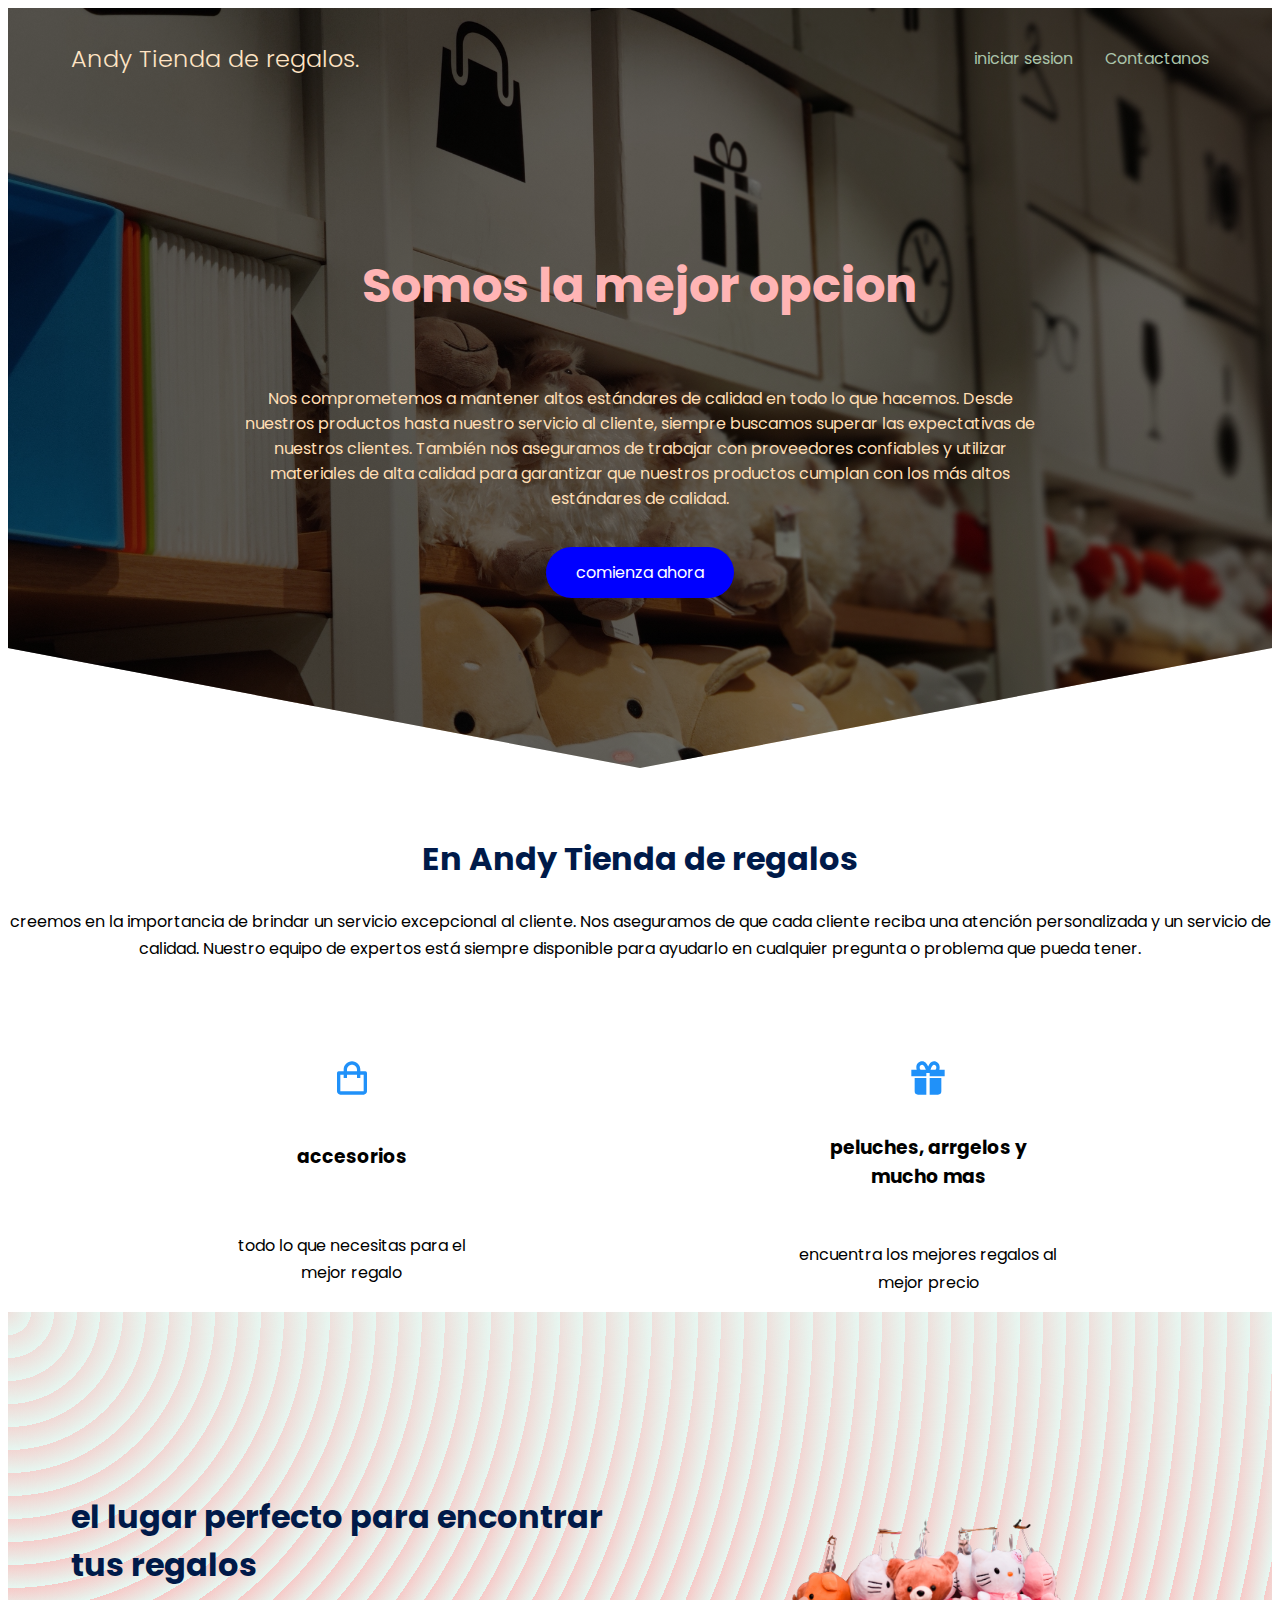
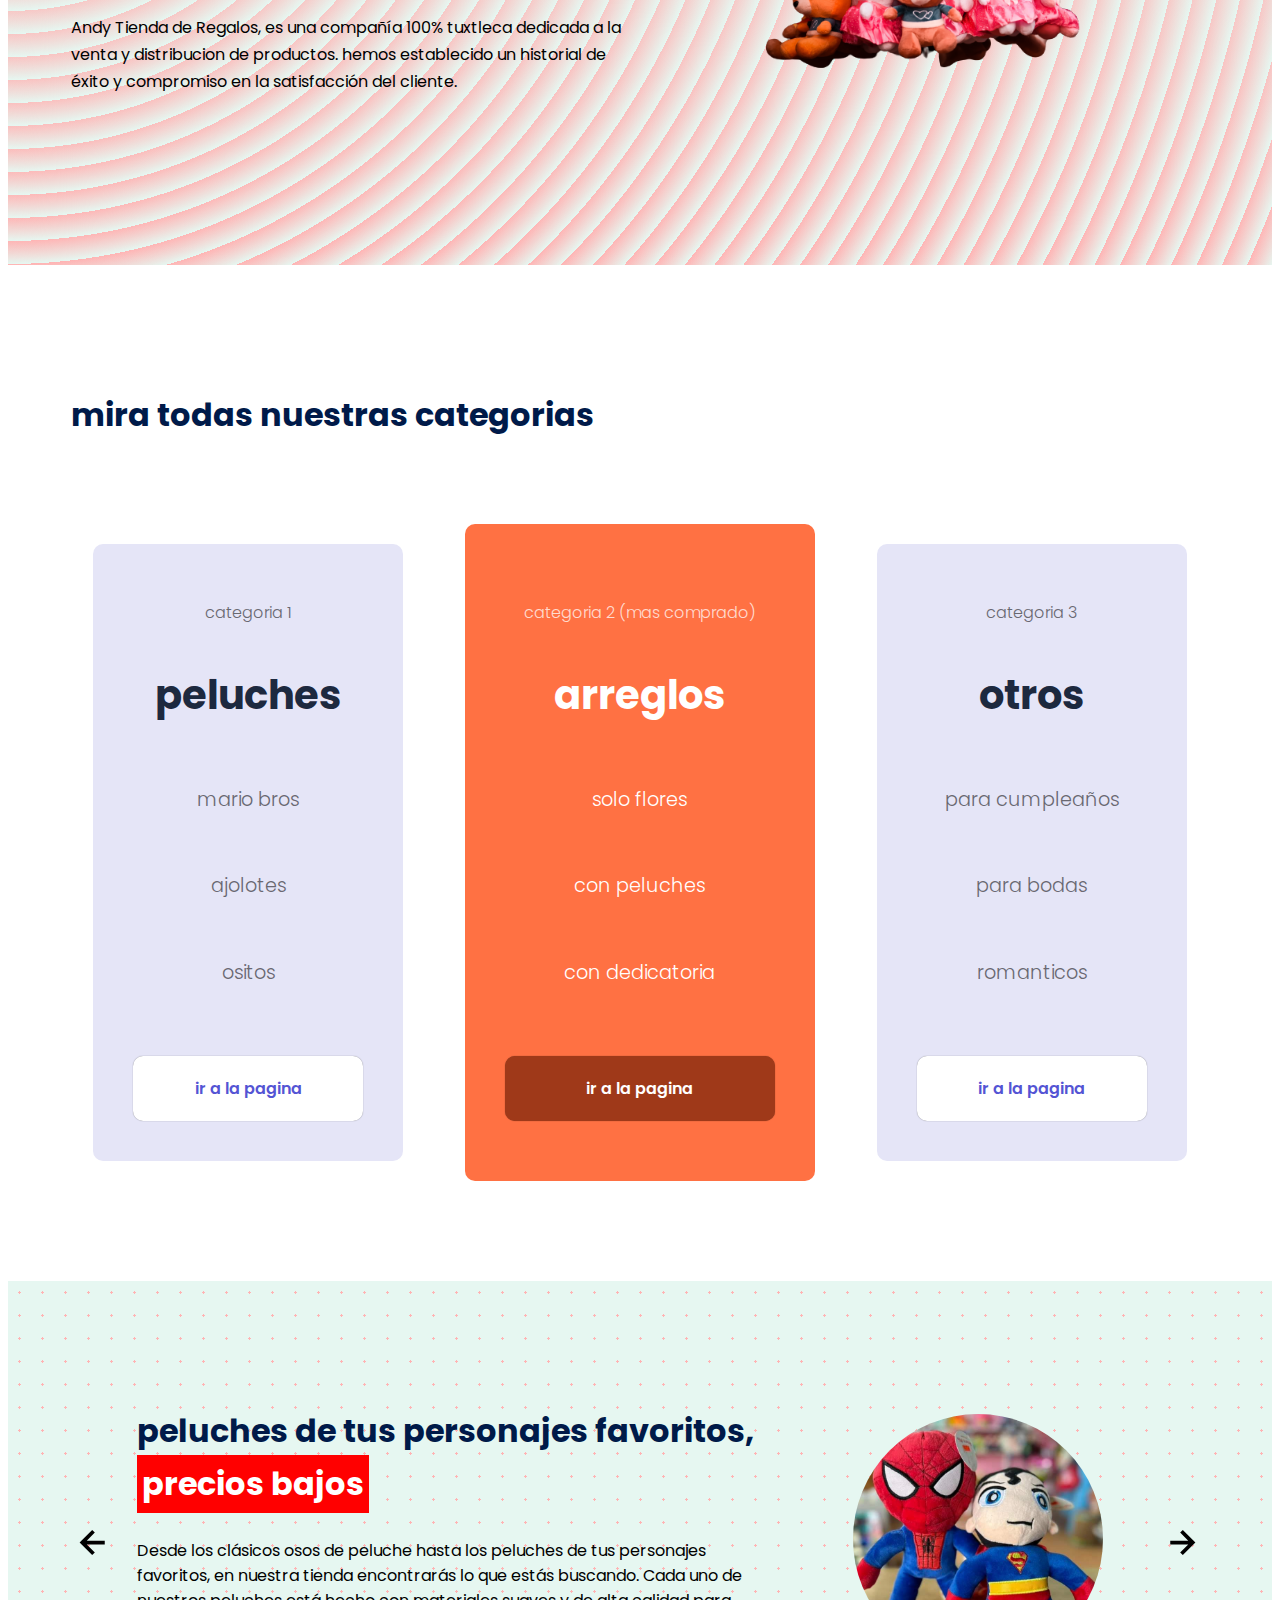
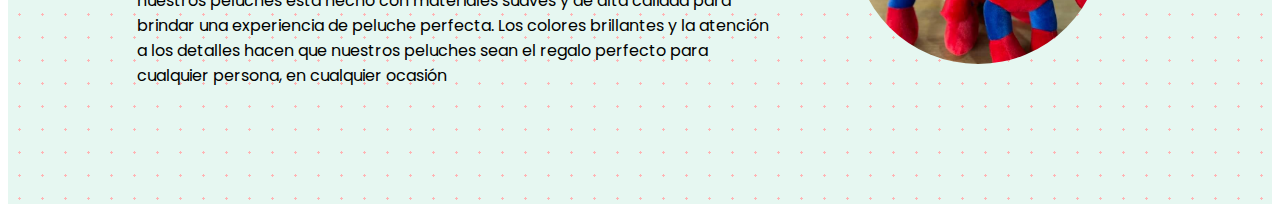
<file: index.html>
<!DOCTYPE html>
<html lang="es">
<head>
    <meta charset="UTF-8">
    <meta http-equiv="X-UA-Compatible" content="IE=edge">
    <meta name="viewport" content="width=device-width, initial-scale=1.0">
    <title>Andy Tienda de regalos</title>
    <link rel="shortcut icon" href="./imagenes/logo.png" type="image/x-icon">
    <link rel="" href="./css/normalize.css">
    <link rel="stylesheet" href="./css/estilos.css">
    <link rel="stylesheet" href="./inicio.html">
</head>
<body>
    <header class="hero">
        <nav class="nav container">
            <div class="nav__logo">
                <h2 class="nav__title">Andy Tienda de regalos.</h2>
            </div>
            <ul class="nav__link nav__link--menu">
                <li class="nav__items">
                    <a href="login.html" class="nav__links">iniciar sesion</a>
                 </li>
                 <li class="nav__items">
                    <a href="https://www.facebook.com/andytiendaregalos" class="nav__links">Contactanos</a>
                 </li>

                 <img src="./imagenes/close.svg" alt="" class="nav__close">
            </ul>
            <div class="nav__menu">
                <img src="./imagenes/menu.svg" alt="" class="nav__img">
            </div>
        </nav>
        <seletion class="hero__container container">
            <h1 class="hero__title">Somos la mejor opcion</h1>
            <p class="hero__paragraph">Nos comprometemos a mantener altos estándares de calidad en todo lo que hacemos. Desde nuestros productos hasta nuestro servicio al cliente, siempre buscamos superar las expectativas de nuestros clientes. También nos aseguramos de trabajar con proveedores confiables y utilizar materiales de alta calidad para garantizar que nuestros productos cumplan con los más altos estándares de calidad.</p>
            <a href="./login.html" class="cta">comienza ahora</a>
        </seletion>
    </header>

    <main>
        <selection class="container about">
            <h2 class="subtitle">En Andy Tienda de regalos </h2>
            <p class="about__paragraph">creemos en la importancia de brindar un servicio excepcional al cliente. Nos aseguramos de que cada cliente reciba una atención personalizada y un servicio de calidad. Nuestro equipo de expertos está siempre disponible para ayudarlo en cualquier pregunta o problema que pueda tener.</p>

            <div class="about__main">
                <articule class="about__icons">
                    <img src="./imagenes/shop.svg" class="about__icon">
                    <h3 class="about__title">accesorios</h3>
                    <p class="about__paragraph">
                        todo lo que necesitas para el mejor regalo
                    </p>
                </articule>
                <articule class="about__icons">
                    <img src="./imagenes/regalo.svg" class="about__icon">
                    <h3 class="about__title">peluches, arrgelos y mucho mas</h3>
                    <p class="about__paragraph">
                        encuentra los mejores regalos al mejor precio
                    </p>
                </articule>
                
                </articule>
            </div>
        </selection>
        <section class="knowledge">
            <div class="knowledge__container container">
                <div class="knowledge__texts">
                    <h2 class="subtitle">el lugar perfecto para encontrar tus regalos</h2>
                    <p class="knowledge_paragraph"> Andy Tienda de Regalos, es una compañía 100% tuxtleca dedicada a la venta y distribucion de productos. hemos establecido un historial de éxito y compromiso en la satisfacción del cliente.</p>
        
                </div>
                <figure class="knowledge__picture">
                    <img src="./imagenes/peluches-removebg-preview.png" class="knowledge__img">
                </figure>
            </div>
        </section>

        <section class="prince container">
            <h2 class="subtitle">mira todas nuestras categorias</h2>
            <div class="price__table">
                <div class="price__element">
                    <p class="price__name">categoria 1</p>
                    <h3 class="price__price">peluches</h3>

                    <div class="price__items">
                        <p class="price__features">mario bros</p>
                        <p class="price__features">ajolotes</p>
                        <p class="price__features">ositos</p>
                    </div>

                    <a href="login.html" class="price__cta">ir a la pagina</a>
                </div>

                <div class="price__element price__element--best">
                    <p class="price__name">categoria 2 (mas comprado)</p>
                    <h3 class="price__price">arreglos</h3>

                    <div class="price__items">
                        <p class="price__features">solo flores</p>
                        <p class="price__features">con peluches</p>
                        <p class="price__features">con dedicatoria</p>
                    </div>

                    <a href="login.html" class="price__cta">ir a la pagina</a>
                </div>


                <div class="price__element">
                    <p class="price__name">categoria 3</p>
                    <h3 class="price__price">otros</h3>

                    <div class="price__items">
                        <p class="price__features">para cumpleaños</p>
                        <p class="price__features">para bodas</p>
                        <p class="price__features">romanticos</p>
                    </div>

                    <a href="login.html" class="price__cta">ir a la pagina</a>
                </div>
            </div>
        </section>

        <section class="testimony">
            <div class="testimony__container container">
                 <img src="./imagenes/leftarrow.svg" class="testimony__arrow" id="before">
                 <section class="testimony__body testimony__body--show" data-id="1">
                    <div class="testimony__text">
                        <h2 class="subtitle">peluches de tus personajes favoritos, <span 
                        class="testimony__course">precios bajos</span></h2>
                        <p class="testimony__review">Desde los clásicos osos de peluche hasta los peluches de tus personajes favoritos, en nuestra tienda encontrarás lo que estás buscando. Cada uno de nuestros peluches está hecho con materiales suaves y de alta calidad para brindar una experiencia de peluche perfecta. Los colores brillantes y la atención a los detalles hacen que nuestros peluches sean el regalo perfecto para cualquier persona, en cualquier ocasión</p>
                    </div>
                    <figure class="testimony__picture">
                        <img src="./imagenes/peluche superman.jpeg" class="testimony__img">
                    </figure>
                 </section>

                 <section class="testimony__body testimony__body" data-id="2">
                    <div class="testimony__text">
                        <h2 class="subtitle">arreglos de flores, <span 
                        class="testimony__course">precios bajos</span></h2>
                        <p class="testimony__review">Ya sea que estés buscando un arreglo de flores para tu hogar, para un evento especial o para hacer un regalo a alguien especial, nuestros expertos floristas están aquí para ayudarte en cada paso del camino. Nuestro equipo de expertos en flores tiene la experiencia y la pasión por las flores para crear arreglos personalizados que satisfagan tus necesidades y superen tus expectativas.</p>
                    </div>
                    <figure class="testimony__picture">
                        <img src="./imagenes/arreglo flores.jpeg" class="testimony__img">
                    </figure>
                 </section>

                 <section class="testimony__body testimony__body" data-id="3">
                    <div class="testimony__text">
                        <h2 class="subtitle">accesorios, <span 
                        class="testimony__course">precios bajos</span></h2>
                        <p class="testimony__review">Tenemos una amplia variedad de productos para satisfacer todas tus necesidades. ¿Estás buscando globos y guirnaldas para decorar la fiesta? Tenemos una amplia variedad de opciones en diferentes colores y diseños. ¿Necesitas suministros para juegos y actividades? Tenemos desde piñatas y juegos inflables hasta disfraces y accesorios para fotomatón.?</p>
                    </div>
                    <figure class="testimony__picture">
                        <img src="./imagenes/globo1.jpeg" class="testimony__img">
                    </figure>
                 </section>
                 <img src="./imagenes/rigtharrow.svg" class="testimony__arrow" id="next">
            </div>

        </section>

    </main>

    <script src="./js/slider.js"></script>
</body>
</html>
</file>
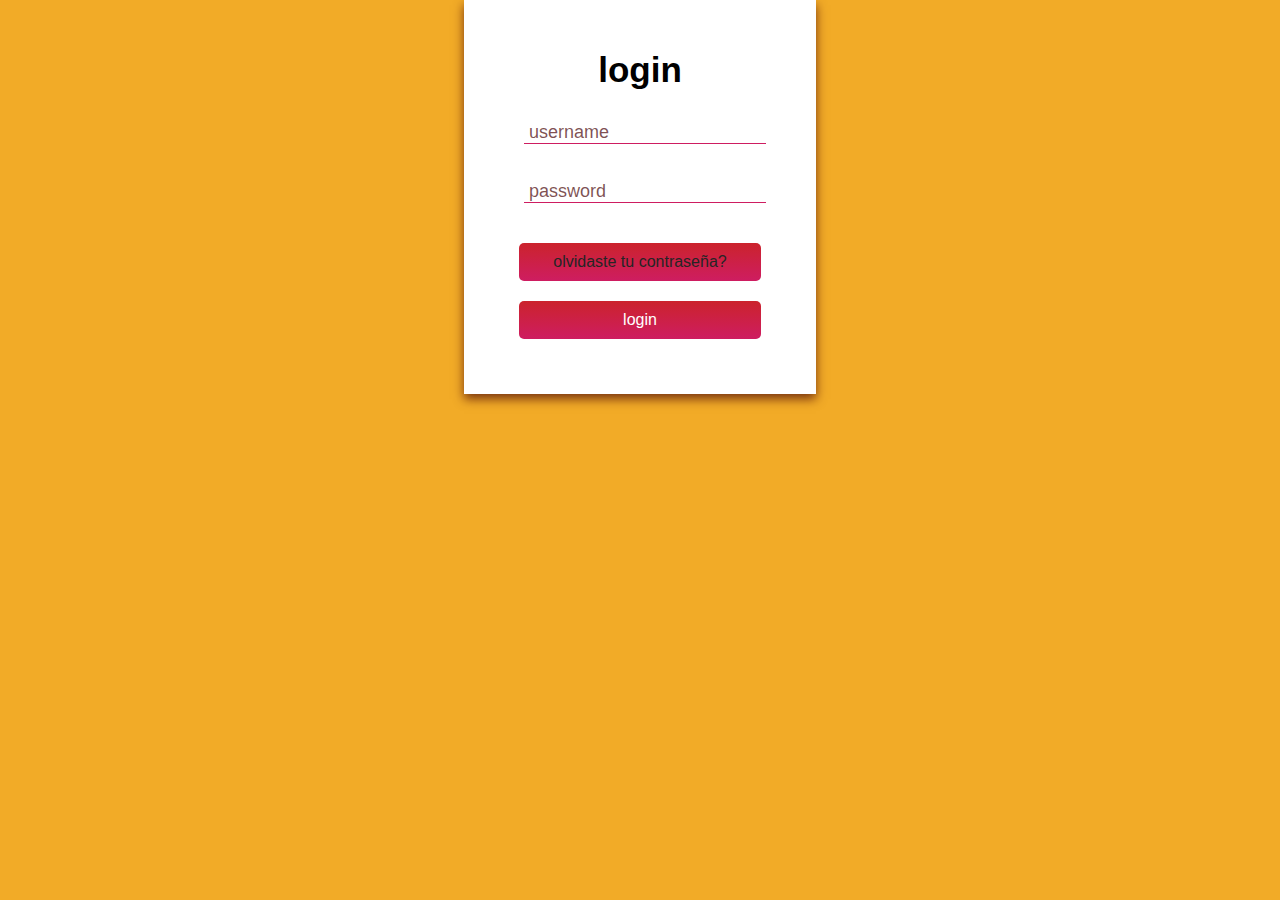
<file: login.html>
<!DOCTYPE html>
<html lang="en">
<head>
    <meta charset="UTF-8">
    <meta http-equiv="X-UA-Compatible" content="IE=edge">
    <meta name="viewport" content="width=device-width, initial-scale=1.0">
    <link rel="stylesheet" href="./css/login.css">
    <link rel="stylesheet" href="https://cdnjs.cloudflare.com/ajax/libs/font-awesome/6.4.0/css/all.min.css" integrity="sha512-iecdLmaskl7CVkqkXNQ/ZH/XLlvWZOJyj7Yy7tcenmpD1ypASozpmT/E0iPtmFIB46ZmdtAc9eNBvH0H/ZpiBw==" crossorigin="anonymous" referrerpolicy="no-referrer" />
    <title>Andy tiendo de regalos</title>
    <link rel="shortcut icon" href="./imagenes/logo.png" type="image/x-icon">

</head>
<body>
    <form action="">
        <h1 class="title">login</h1>
        <label >
            <i class="fa-solid fa-user"></i>
            <input  placeholder="username" type="text" id="username">
        </label>
        <label >
            <i class="fa-solid fa-lock"></i>
            <input placeholder="password
            " type="password" id="password">
        </label>
        <a href="index.html" class="link">olvidaste tu contraseña?</a>

        <a href="inicio.html" >login</a>
    </form>
    <script src="login.js"></script>
</body>
</html>
</file>
<file: css/estilos.css>
@import url('https://fonts.googleapis.com/css2?family=Poppins:wght@300;400;600;700&display=swap');

  :root{
    --padding-container: 100px 0;
    --color-title: #001a49;
  }

  body{
    font-family: 'Poppins', sans-serif;
  }

  .container{
    width: 90%;
    max-width: 1200px;
    margin: 0 auto;
    overflow: hidden;
    padding:var(--padding-container) ;
  }


  .hero{
    width: 100%;
    height: 100vh;
    min-height: 600px;
    max-height: 800px;
    position: relative;
    display: grid;
    grid-template-rows: 100px 1fr;
    color: white;
  }
  .hero::before{
    content: "";
    position: absolute;
    top: 0;
    left: 0;
    width: 100%;
    height: 100%;
    background-image: linear-gradient(180deg, #0000008c 0%,#0000008c 100%), url(../imagenes/pallavi-gondane-pYv65Fd4JW0-unsplash.jpg);
    background-size: cover;
    clip-path: polygon(0 0, 100% 0, 100% 80%, 50% 95%, 0 80%);
    z-index: -1;
  }

  .nav{
    --padding-container :0;
    height: 100%;
    display: flex;
    align-items: center;
  }
  .nav__title{
    font-weight: 300;
    color: bisque;
  }
  .nav__link{
    margin-left: auto;
    padding: 0;
    display: grid;
    grid-auto-flow: column;
    grid-auto-columns: max-content;
    gap: 2em;
    
  }

  .nav__items{
    list-style: none;

  }

  
  .nav__links{
    color: #ABC4AA;
    text-decoration: none;
  }

  .nav__menu{
    margin-left: auto;
    cursor: pointer;
    display: none;
  }

  .nav__img{
    display: block;
    width: 30px;
  }

  .nav__close{
    display: var(--show, none);
  }
  
  
  .hero__container{
    max-width: 800px;
    --padding-container:0;
    display: grid;
    grid-auto-rows: max-content;
    align-content:center;
    gap: 1em;
    padding-bottom: 100px;
    text-align: center;
  }

  .hero__title{
    font-size: 3rem;
    color: #FFB4B4;
  }

 .hero__paragraph{
    margin-bottom: 20px;
    color: #FFDEB4;
 } 

 .cta{
    display: inline-block;
    background-color: blue;
    justify-self: center;
    color: white;
    text-decoration: none;
    padding: 13px 30px;
    border-radius: 30px;
 }


 .about{
  text-align: center;
 }

 .subtitle{
  color: var(--color-title);
  font-size: 2rem;
  margin-bottom: 25px;
 }
.about__paragraph{
  line-height: 1.7;
}

.about__main{
  padding-top: 80px;
  display: grid;
  width: 90%;
  margin: 0 auto;
  gap: 1em;
  overflow: hidden;
  grid-template-columns: repeat(auto-fit, minmax(260px,auto));
}

.about__icons{
  display: grid;
  gap: 1em;
  justify-items: center;
  width: 260px;
  overflow:hidden;
  margin: 0 auto;
}

.about__icon{
  width: 40px;
}

.knowledge{
  background-color: #e6f7f1;
  background-image:  repeating-radial-gradient( circle at 0 0, transparent 0, #e6f7f1 23px ), repeating-linear-gradient( #FFB4B455, #FFB4B4 );
  overflow: hidden;
}

.knowledge__container{
  display: grid;
  grid-template-columns: 1fr 1fr;
  gap: 1em;
  align-items: center;
}

.knowledge__picture{
  max-width: 500px;
}

.knowledge_paragraph{
  line-height: 1.7;
  margin-bottom: 15px;
}

.knowledge__img{
  width: 100%;
  display: block;
}


.price{
  text-align: center;
}

.price__table{
  padding-top: 60px;
  display: flex;
  flex-wrap: wrap;
  gap: 2.5em;
  justify-content: space-evenly;
  align-items: center;
}

.price__element{
  background-color: #e5e5f7;
  text-align: center;
  border-radius: 10px;
  width: 230px;
  padding: 40px;
  --color-plan: #696871;
  --color-price:#1d293f;
  --bg-cta: #fff;
  --color-cta: #5454d4;
  --color-items:#696871;
}

.price__element--best{
  width: 270px;
  padding: 60px 40px;
  background-color: #ff7143;
  --color-plan: rgb(255 255 255 / 75%);
  --color-price:#fff;
  --bg-cta: #9f3919;
  --color-cta: #fff;
  --color-items:#fff;
}

.price__name{
  color: var(--color-plan);
  margin-bottom: 15px;
  font-weight: 300;
}

.price__price{
  font-size: 2.5rem;
  color: var(--color-price);
}

.price__items{
  margin-top: 35px;
  display: grid;
  gap: 1em;
  font-weight: 300;
  font-size: 1.2rem;
  margin-bottom: 50px;
  color:var(--color-items);
}

.price__cta{
  display: block;
  padding: 20px;
  border-radius: 10px;
  text-decoration: none;
  background-color: var(--bg-cta);
  font-weight: 600;
  color: var(--color-cta);
  box-shadow: 0 0 1px rgba(0, 0, 0, .5);
}


/* slider */


.testimony{
  background-color: #e6f7f1;
  background-image: radial-gradient(#FFB4B4 1.1500000000000001px, #e6f7f1 1.1500000000000001px);
  background-size: 23px 23px;
  overflow: hidden;
}

.testimony__container{
  display: grid;
  grid-template-columns: 50px 1fr 50px;
  gap: 1em;
  align-items: center;
}

.testimony__body{
  display: grid;
  grid-template-columns: 1fr max-content;
  justify-content: space-between;
  align-items: center;
  gap: 2em;
  grid-column: 2/3;
  grid-row: 1/2;
  opacity: 0;
  pointer-events: none;
}
.testimony__body--show{
  pointer-events:unset ;
  opacity: 1;
  transition: opacity .5s ease-in-out;
}

.testimony__img{
  width: 250px;
  height: 250px;
  border-radius: 50%;
  object-fit: cover;
  object-position: 50% 30%;
}

.testimony__texts{
  max-width: 700px;
}

.testimony__course{
  background-color: red;
  color:#fff;
  display: inline-block;
  padding: 5px;
}

.testimony__arrow{
  width: 90%;
  cursor: pointer;
}
</file>
<file: css/login.css>
*{
    margin: 0;
    padding: 0;
    box-sizing: border-box;
    font-family: sans-serif;
}

body{
    display: flex;
    align-items: center;
    justify-content: center;
    min-width: 100vh;
    background: #F2AB27;
}


form{
    display: flex;
    flex-direction: column;
    background: white;
    text-align: center;
    padding: 50px 50px;
    box-shadow: 0 5px 10px rgba(71, 3, 6, 0.7);
}

a{
    border-radius: 5px;
    padding: 10px 7px;
    text-decoration: none;
    color: #fff;
    background: linear-gradient( #cb232c,#ce1d61);
    margin: 5px;
  }

form .title{
    color: black;
    font-size: 35px;
    font-weight: 800;
    margin-bottom: 30px;
}

form label{
    margin-bottom: 35px;
}

form label .fa-solid{
    font-size: 20px;
    color: red;
    margin-right: 10px;
}


form label input{
    outline: none;
    border: none;
    color: #252525;
    border-bottom: solid 1px #ce1d61;
    padding: 0 5PX;
    font-size: 18px;
}

form label input::placeholder{
    color: rgba(71, 3, 6, 0.7);
}

form .link{
    color: #252525;
    margin-bottom: 15px;
}

form button{
    color: #fff;
    border: none;
    background: linear-gradient( #cb232c,#ce1d61);
    padding: 10px 15px;
    cursor: pointer;
    font-size: 20px;
}
</file>
